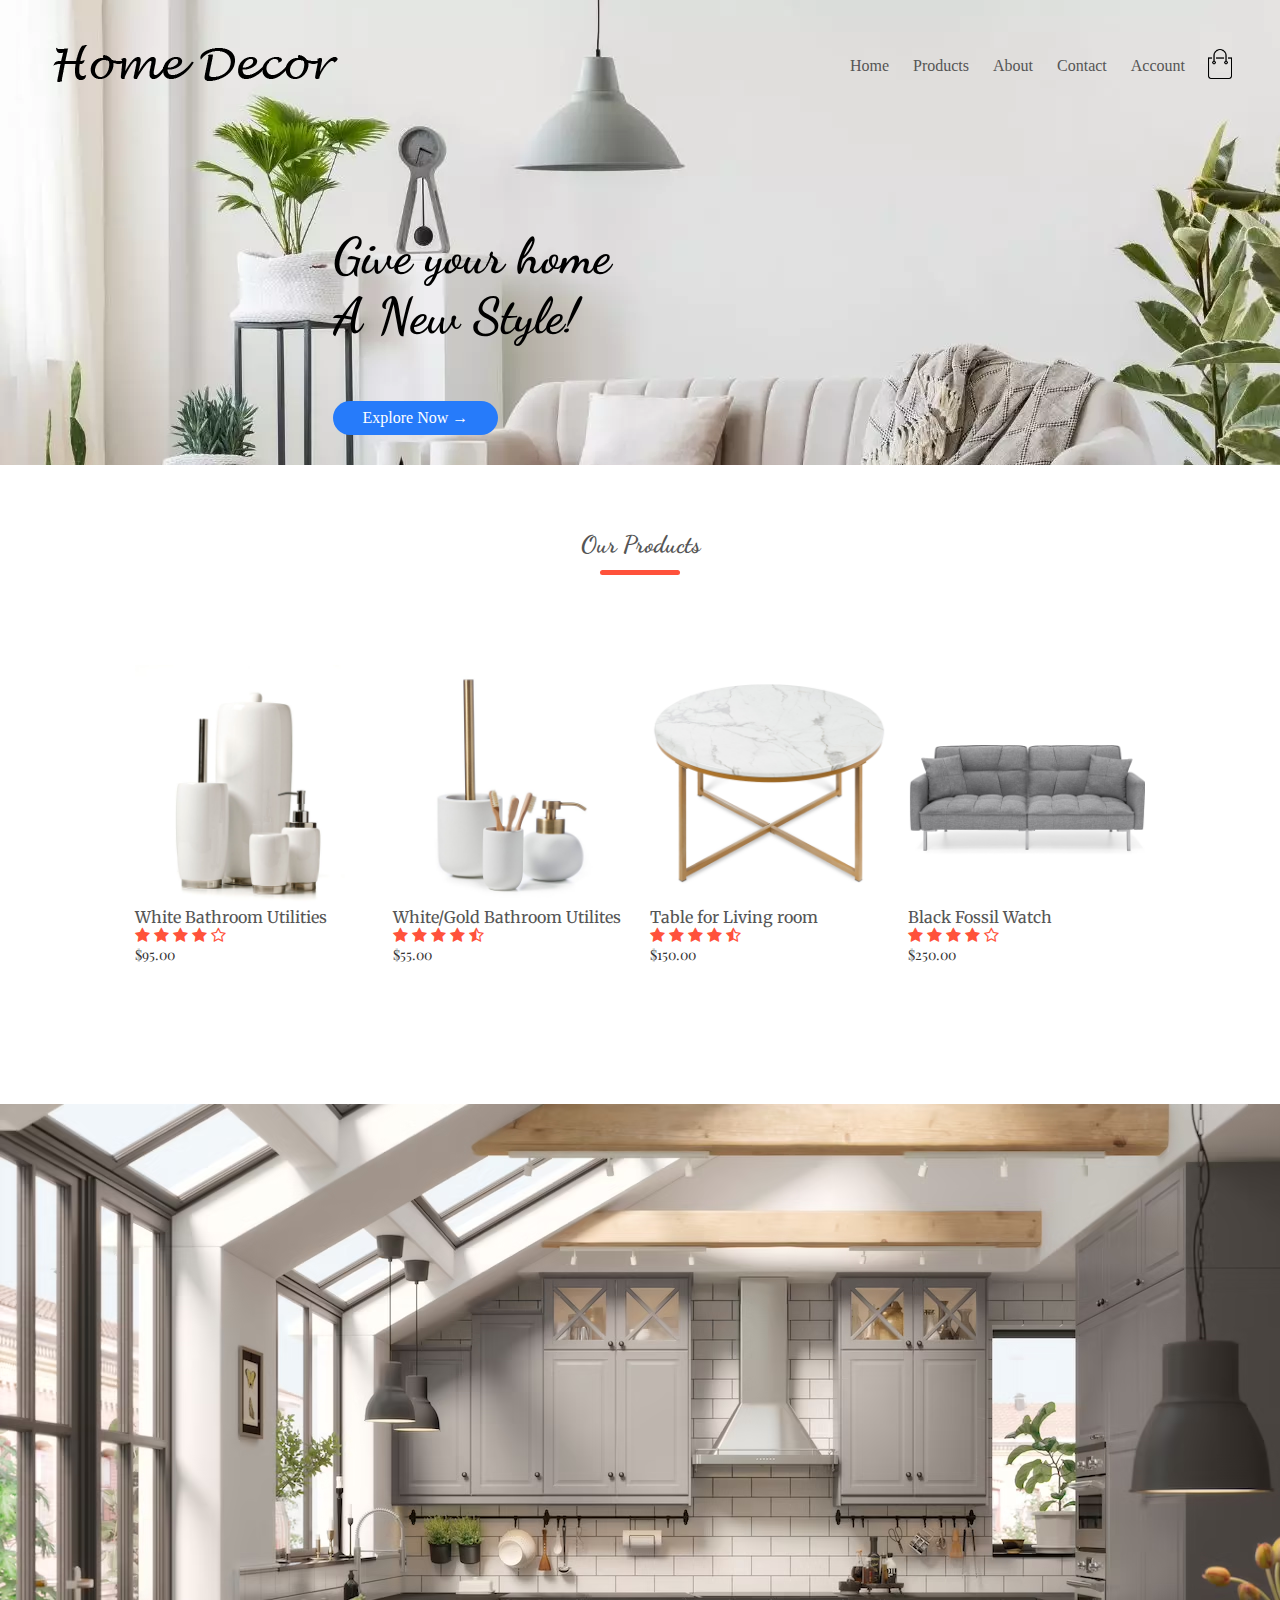
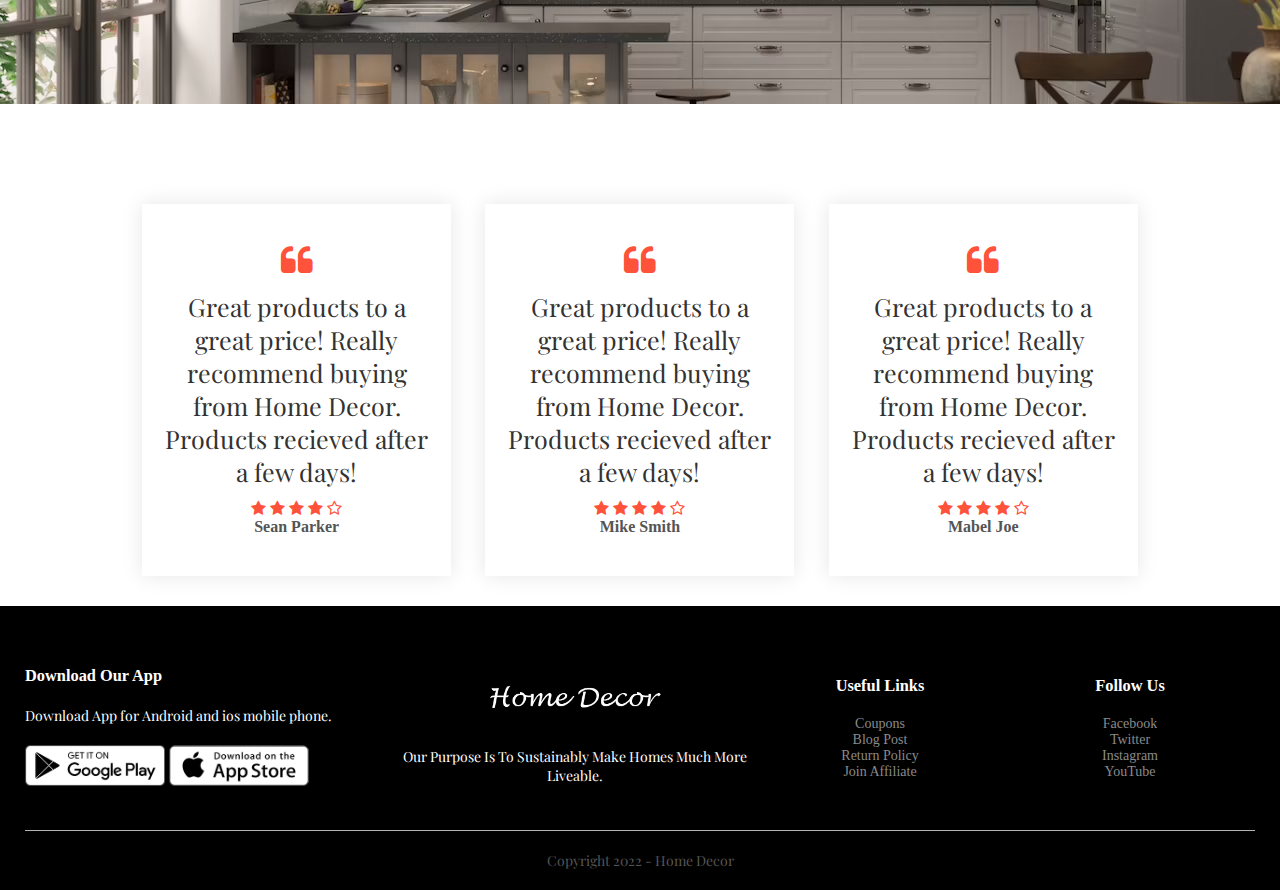
<file: index.html>
<!DOCTYPE html>
<html lang="en">
  <head>
    <meta charset="UTF-8" />
    <meta name="viewport" content="width=device-width, initial-scale=1.0" />
    <title>Home Decor</title>
    <link rel="stylesheet" href="style.css" />
    <link
      href="https://fonts.googleapis.com/css2?family=Poppins:wght@200;300;400;500;600;700;800&display=swap"
      rel="stylesheet"
    />
    <link
      rel="stylesheet"
      href="https://stackpath.bootstrapcdn.com/font-awesome/4.7.0/css/font-awesome.min.css"
    />
  </head>
  <body>
    <div class="header">
      <div class="container">
        <div class="navbar">
          <div class="logo">
            <a href="index.html"><img src="images/logo-home-decor.png" /></a>
          </div>
          <nav>
            <ul id="MenuItems">
              <li><a href="index.html">Home</a></li>
              <li><a href="products.html">Products</a></li>
              <li><a href="">About</a></li>
              <li><a href="">Contact</a></li>
              <li><a href="account.html">Account</a></li>
            </ul>
          </nav>
          <a href="cart.html"
            ><img src="images/cart.png" width="30px" height="30px"
          /></a>
          <img src="images/menu.png" onclick="menutoggle()" class="menu-icon" />
        </div>
        <div class="row">
          <div class="col-2">
            <h1>Give your home<br />A New Style!</h1>
            <a href="products.html" class="btn">Explore Now &#8594;</a>
          </div>
        </div>
      </div>
    </div>

    <!-------------- Our Featured Products -------------->

    <div class="small-container">
      <h2 class="title">Our Products</h2>
      <div class="row">
        <div class="col-4">
          <img src="images/bathroom-utilities.jpg" />
          <h4>White Bathroom Utilities</h4>
          <div class="rating">
            <i class="fa fa-star"></i>
            <i class="fa fa-star"></i>
            <i class="fa fa-star"></i>
            <i class="fa fa-star"></i>
            <i class="fa fa-star-o"></i>
          </div>
          <p>$95.00</p>
        </div>
        <div class="col-4">
          <img src="images/bathroom-utilities2.jpg" />
          <h4>White/Gold Bathroom Utilites</h4>
          <div class="rating">
            <i class="fa fa-star"></i>
            <i class="fa fa-star"></i>
            <i class="fa fa-star"></i>
            <i class="fa fa-star"></i>
            <i class="fa fa-star-half-o"></i>
          </div>
          <p>$55.00</p>
        </div>
        <div class="col-4">
          <img src="images/table.jpeg" />
          <h4>Table for Living room</h4>
          <div class="rating">
            <i class="fa fa-star"></i>
            <i class="fa fa-star"></i>
            <i class="fa fa-star"></i>
            <i class="fa fa-star"></i>
            <i class="fa fa-star-half-o"></i>
          </div>
          <p>$150.00</p>
        </div>
        <div class="col-4">
          <img src="images/sofa.jpeg" />
          <h4>Black Fossil Watch</h4>
          <div class="rating">
            <i class="fa fa-star"></i>
            <i class="fa fa-star"></i>
            <i class="fa fa-star"></i>
            <i class="fa fa-star"></i>
            <i class="fa fa-star-o"></i>
          </div>
          <p>$250.00</p>
        </div>
      </div>
    </div>


    <div class="offer">
      <div class="small-container">
        <div class="row">
          <div class="col-2"></div>
          <div class="col-2"></div>
        </div>
      </div>
    </div>


    <div class="testimonial">
      <div class="small-container">
        <div class="row">
          <div class="col-3">
            <i class="fa fa-quote-left"></i>
            <p>
              Great products to a great price! Really recommend buying from Home Decor. Products recieved after a few days!
            </p>
            <div class="rating">
              <i class="fa fa-star"></i>
              <i class="fa fa-star"></i>
              <i class="fa fa-star"></i>
              <i class="fa fa-star"></i>
              <i class="fa fa-star-o"></i>
            </div>
            <h3>Sean Parker</h3>
          </div>
          <div class="col-3">
            <i class="fa fa-quote-left"></i>
            <p>
              Great products to a great price! Really recommend buying from Home Decor. Products recieved after a few days!
            </p>
            <div class="rating">
              <i class="fa fa-star"></i>
              <i class="fa fa-star"></i>
              <i class="fa fa-star"></i>
              <i class="fa fa-star"></i>
              <i class="fa fa-star-o"></i>
            </div>
            <h3>Mike Smith</h3>
          </div>
          <div class="col-3">
            <i class="fa fa-quote-left"></i>
            <p>
              Great products to a great price! Really recommend buying from Home Decor. Products recieved after a few days!
            </p>
            <div class="rating">
              <i class="fa fa-star"></i>
              <i class="fa fa-star"></i>
              <i class="fa fa-star"></i>
              <i class="fa fa-star"></i>
              <i class="fa fa-star-o"></i>
            </div>
            <h3>Mabel Joe</h3>
          </div>
        </div>
      </div>
    </div>

    <!----------Footer--------------->

    <div class="footer">
      <div class="container">
        <div class="row">
          <div class="footer-col1">
            <h3>Download Our App</h3>
            <p>Download App for Android and ios mobile phone.</p>
            <div class="app-logo">
              <img src="images/play-store.png" />
              <img src="images/app-store.png" />
            </div>
          </div>
          <div class="footer-col2">
            <img src="images/logo-home-decor-white.png" />
            <p>Our Purpose Is To Sustainably Make Homes Much More Liveable.</p>
          </div>
          <div class="footer-col3">
            <h3>Useful Links</h3>
            <ul>
              <li>Coupons</li>
              <li>Blog Post</li>
              <li>Return Policy</li>
              <li>Join Affiliate</li>
            </ul>
          </div>
          <div class="footer-col4">
            <h3>Follow Us</h3>
            <ul>
              <li>Facebook</li>
              <li>Twitter</li>
              <li></li>
              <li>Instagram</li>
              <li>YouTube</li>
            </ul>
          </div>
        </div>
        <hr />
        <p class="copyright">
          <a href="index.html">Copyright 2022 - Home Decor</a>
        </p>
      </div>
    </div>

    <!-------------js for toggle menu-------------->

    <script src="js/script.js"></script>
  </body>
</html>
</file>
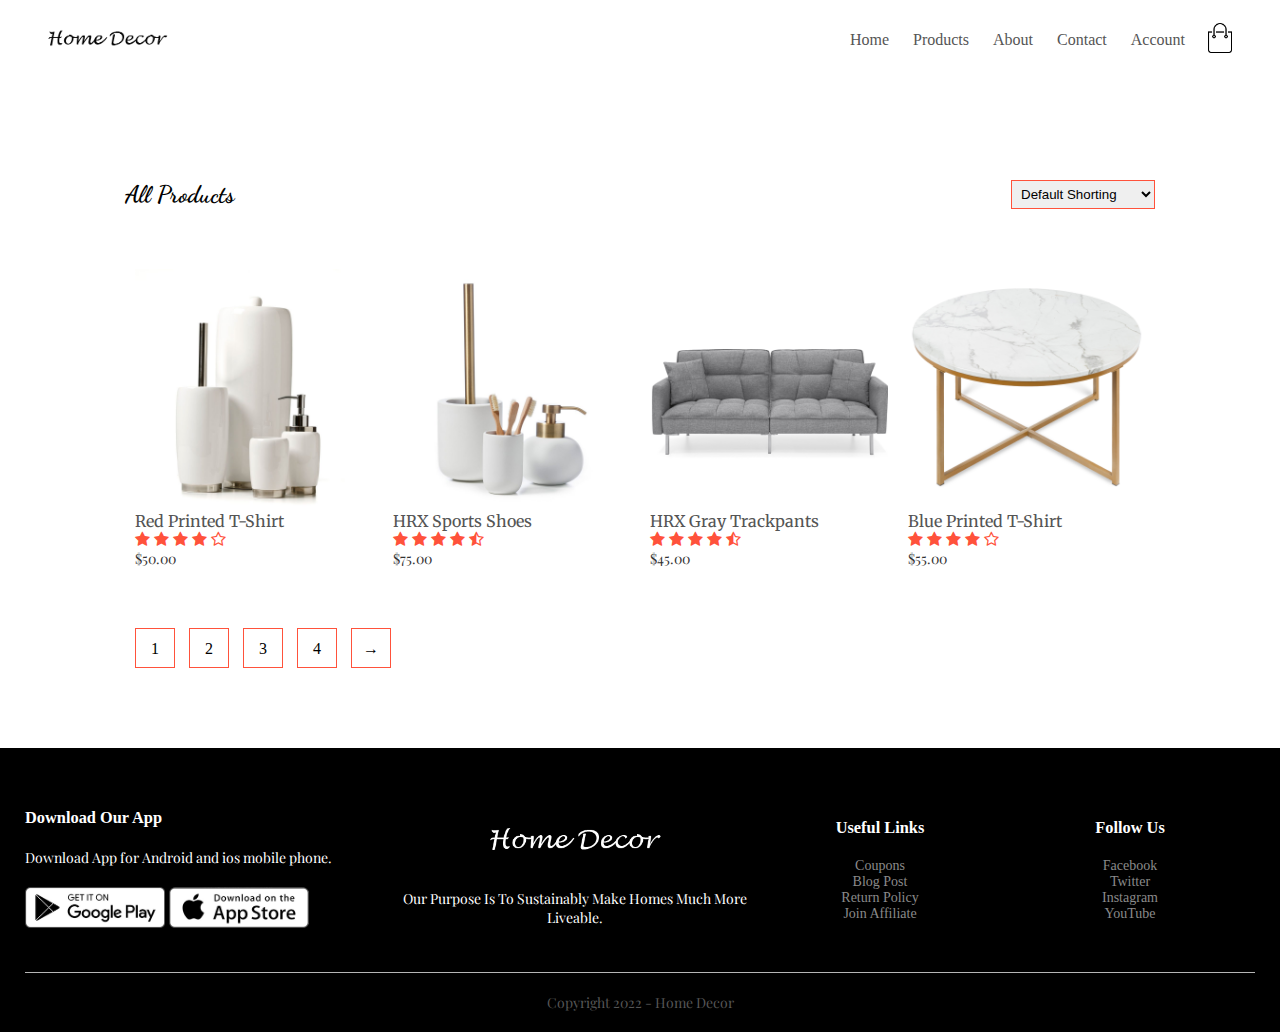
<file: products.html>
<!DOCTYPE html>
<html lang="en">
  <head>
    <meta charset="UTF-8" />
    <meta name="viewport" content="width=device-width, initial-scale=1.0" />
    <title>Home Decor</title>
    <link rel="stylesheet" href="style.css" />
    <link
      href="https://fonts.googleapis.com/css2?family=Poppins:wght@200;300;400;500;600;700;800&display=swap"
      rel="stylesheet"
    />
    <link
      rel="stylesheet"
      href="https://stackpath.bootstrapcdn.com/font-awesome/4.7.0/css/font-awesome.min.css"
    />
  </head>
  <body>
    <div class="container">
      <div class="navbar">
        <div class="logo">
          <a href="index.html"
            ><img src="images/logo-home-decor.png" width="125px"
          /></a>
        </div>
        <nav>
          <ul id="MenuItems">
            <li><a href="index.html">Home</a></li>
            <li><a href="products.html">Products</a></li>
            <li><a href="">About</a></li>
            <li><a href="">Contact</a></li>
            <li><a href="account.html">Account</a></li>
          </ul>
        </nav>
        <a href="cart.html"
          ><img src="images/cart.png" width="30px" height="30px"
        /></a>
        <img src="images/menu.png" onclick="menutoggle()" class="menu-icon" />
      </div>
    </div>
    <!----------------- title -------------->
    <div class="small-container">
      <div class="row row-2">
        <h2>All Products</h2>
        <select>
          <option>Default Shorting</option>
          <option>Short by price</option>
          <option>Short by popularity</option>
          <option>Short by rating</option>
          <option>Short by sale</option>
        </select>
      </div>

      <div class="row">
        <div class="col-4">
          <a href="product-details.html"
            ><img src="images/bathroom-utilities.jpg"
          /></a>
          <h4><a href="product-details.html">Red Printed T-Shirt</a></h4>
          <div class="rating">
            <i class="fa fa-star"></i>
            <i class="fa fa-star"></i>
            <i class="fa fa-star"></i>
            <i class="fa fa-star"></i>
            <i class="fa fa-star-o"></i>
          </div>
          <p>$50.00</p>
        </div>
        <div class="col-4">
          <img src="images/bathroom-utilities2.jpg" />
          <h4>HRX Sports Shoes</h4>
          <div class="rating">
            <i class="fa fa-star"></i>
            <i class="fa fa-star"></i>
            <i class="fa fa-star"></i>
            <i class="fa fa-star"></i>
            <i class="fa fa-star-half-o"></i>
          </div>
          <p>$75.00</p>
        </div>
        <div class="col-4">
          <img src="images/sofa.jpeg" />
          <h4>HRX Gray Trackpants</h4>
          <div class="rating">
            <i class="fa fa-star"></i>
            <i class="fa fa-star"></i>
            <i class="fa fa-star"></i>
            <i class="fa fa-star"></i>
            <i class="fa fa-star-half-o"></i>
          </div>
          <p>$45.00</p>
        </div>
        <div class="col-4">
          <img src="images/table.jpeg" />
          <h4>Blue Printed T-Shirt</h4>
          <div class="rating">
            <i class="fa fa-star"></i>
            <i class="fa fa-star"></i>
            <i class="fa fa-star"></i>
            <i class="fa fa-star"></i>
            <i class="fa fa-star-o"></i>
          </div>
          <p>$55.00</p>
        </div>
      </div>

      <div class="page-btn">
        <span>1</span>
        <span>2</span>
        <span>3</span>
        <span>4</span>
        <span>&#8594;</span>
      </div>
    </div>

    <!----------Footer--------------->

    <div class="footer">
      <div class="container">
        <div class="row">
          <div class="footer-col1">
            <h3>Download Our App</h3>
            <p>Download App for Android and ios mobile phone.</p>
            <div class="app-logo">
              <img src="images/play-store.png" />
              <img src="images/app-store.png" />
            </div>
          </div>
          <div class="footer-col2">
            <img src="images/logo-home-decor-white.png" />
            <p>Our Purpose Is To Sustainably Make Homes Much More Liveable.</p>
          </div>
          <div class="footer-col3">
            <h3>Useful Links</h3>
            <ul>
              <li>Coupons</li>
              <li>Blog Post</li>
              <li>Return Policy</li>
              <li>Join Affiliate</li>
            </ul>
          </div>
          <div class="footer-col4">
            <h3>Follow Us</h3>
            <ul>
              <li>Facebook</li>
              <li>Twitter</li>
              <li></li>
              <li>Instagram</li>
              <li>YouTube</li>
            </ul>
          </div>
        </div>
        <hr />
        <p class="copyright">
          <a
            href="https://www.youtube.com/c/EasyTutorialsVideo?sub_confirmation=1"
            >Copyright 2022 - Home Decor</a
          >
        </p>
      </div>
    </div>

    <!-------------js for toggle menu-------------->

    <script src="js/script.js"></script>
  </body>
</html>
</file>
<file: style.css>
@import url("https://fonts.googleapis.com/css2?family=Dancing+Script:wght@400;500&family=Josefin+Sans:ital,wght@0,400;1,300&family=Merriweather:ital@0;1&family=Playfair+Display:ital,wght@1,500&display=swap");

* {
  margin: 0;
  padding: 0;
  box-sizing: border-box;
}
h1,
h2 {
  font-family: "Dancing Script", cursive;
}

h4 {
  font-family: "Merriweather", serif;
}

a {
  text-decoration: none;
  color: #555;
}
p {
  color: rgb(51, 50, 50) !important;
  font-family: "Playfair Display", serif;
}
.header {
  background-image: url("images/living-room.jpg");
}

.container {
  max-width: 1300px;
  margin: auto;
  padding-left: 25px;
  padding-right: 25px;
}
.navbar {
  display: flex;
  align-items: center;
  padding: 20px;
}
nav {
  flex: 1;
  text-align: right;
}
nav ul {
  display: inline-block;
  list-style-type: none;
}
nav ul li {
  display: inline-block;
  margin-right: 20px;
}

.menu-icon {
  display: none;
  width: 28px;
  margin-left: 20px;
}
.row {
  display: flex;
  align-items: center;
  flex-wrap: wrap;
  justify-content: space-around;
  /*---------*/
}
.header .row {
  margin-top: 70px;
}
.col-2 {
  flex-basis: 50%;
  min-width: 300px;
}

.col-2 img {
  max-width: 100%;
  padding: 50px 0;
}
.col-2 h1 {
  font-size: 50px;
  line-height: 60px;
  margin: 25px 0;
}
.btn {
  display: inline-block;
  background: #267bfa;
  color: #fff;
  padding: 8px 30px;
  margin: 30px 0;
  border-radius: 30px;
  transition: background 0.5s;
}
.btn:hover {
  background: #563434;
}

/*-----------------------------*/
.categories {
  margin: 70px 0;
}

.small-container {
  max-width: 1080px;
  margin: auto;
  padding-left: 25px;
  padding-right: 25px;
}

.col-3 {
  flex-basis: 30%;
  min-width: 250px;
  margin-bottom: 30px;
}
.col-3 img {
  width: 100%;
}

.col-3 p {
  font-size: 25px !important;
}
/*-------featured product--------------*/

.title {
  text-align: center;
  margin: 0px auto 80px;
  position: relative;
  line-height: 60px;
  color: #555;
  margin-top: 50px;
}
.title::after {
  content: "";
  background: #ff523b;
  width: 80px;
  height: 5px;
  border-radius: 5px;
  position: absolute;
  bottom: 0;
  left: 50%;
  transform: translateX(-50%);
}

.col-4 {
  flex-basis: 25%;
  padding: 10px;
  min-width: 200px;
  margin-bottom: 50px;
  transition: transform 0.5s;
}
.col-4 img {
  width: 100%;
}
h4 {
  color: #555;
  font-weight: normal;
}
.col-4 p {
  font-size: 14px;
}
.rating .fa {
  color: #ff523b;
}

.col-4:hover {
  transform: translateY(-5px);
}

/*-----------offer-------------*/
.offer {
  background-image: url("images/livingroom.jpg");
  margin-top: 80px;
  padding: 30px 0;
  height: 600px;
}

small {
  color: #555;
}

/*--------------------testimonial---------------*/

.testimonial {
  padding-top: 100px;
}

.testimonial .col-3 {
  text-align: center;
  padding: 40px 20px 40px;
  box-shadow: 0 0 20px 0px rgba(0, 0, 0, 0.1);
  cursor: pointer;
  transition: transform 0.5s;
}
.testimonial .col-3 img {
  width: 50px;
  margin-top: 20px;
  border-radius: 50%;
}
.fa.fa-quote-left {
  font-size: 34px;
  color: #ff523b;
}
.col-3 p {
  font-size: 12px;
  margin: 12px 0px;
  color: #777;
}

.testimonial .col-3 h3 {
  font-weight: 600;
  color: #555;
  font-size: 16px;
}

.testimonial .col-3:hover {
  transform: translateY(-10px);
}

/*--------------- brands ------------*/

.brands {
  margin: 100px auto;
}
.col-5 {
  width: 160px;
}
.col-5 img {
  width: 100%;
  cursor: pointer;
  filter: grayscale(100%);
}
.col-5 img:hover {
  filter: grayscale(0);
}
/*---------footer-------*/

.footer {
  background: #000;
  color: #8a8a8a;
  font-size: 14px;
  padding: 60px 0 20px;
}
.footer p {
  color: #8a8a8a;
}
.footer h3 {
  color: #fff;
  margin-bottom: 20px;
}
.footer-col1,
.footer-col2,
.footer-col3,
.footer-col4 {
  min-width: 250px;
  margin-bottom: 20px;
}
.footer-col1 {
  flex-basis: 30%;
}
.footer-col2 {
  flex: 1;
  text-align: center;
}
.footer-col2 img {
  width: 180px;
  margin-bottom: 20px;
}
.footer-col3,
.footer-col4 {
  flex-basis: 12%;
  text-align: center;
}

.footer-col2 p {
  color: #ffffff !important;
}

.footer-col1 p {
  color: #ffffff !important;
}

.app-logo {
  margin-top: 20px;
}

.app-logo img {
  width: 140px;
}

.footer li {
  display: block;
}
.footer hr {
  border: none;
  background: #b5b5b5;
  height: 1px;
  margin: 20px 0;
}
.copyright {
  text-align: center;
}

/*-------media-query-for-max-width-800---------*/

@media only screen and (max-width: 800px) {
  nav ul {
    position: absolute;
    top: 70px;
    left: 0;
    background: #333;
    width: 100%;
    overflow: hidden;
    transition: 1s;
    max-height: 0;
    transition: max-height 0.5s;
  }

  nav ul li {
    display: block;
    margin-right: 50px;
    margin-top: 10px;
    margin-bottom: 10px;
  }
  nav ul li a {
    color: #fff;
  }

  .menu-icon {
    display: block;
    cursor: pointer;
  }
}
/*---------- 600 media query -------*/
@media only screen and (max-width: 600px) {
  .row {
    text-align: center;
  }

  .col-1,
  .col-2,
  .col-3,
  .col-4 {
    flex-basis: 100%;
  }
}

/*----------All Product page------------*/

.row-2 {
  justify-content: space-between;
  margin: 100px auto 50px;
}

select {
  border: 1px solid #ff523b;
  padding: 5px;
}
select:focus {
  outline: none;
}

.page-btn {
  margin: 0 auto 80px;
}

.page-btn span {
  display: inline-block;
  border: 1px solid #ff523b;
  margin-left: 10px;
  width: 40px;
  height: 40px;
  text-align: center;
  line-height: 40px;
  cursor: pointer;
}
.page-btn span:hover {
  background: #ff523b;
  color: #fff;
}

/*---------product details-----------*/
.single-product {
  margin-top: 80px;
}
.single-product .col-2 img {
  padding: 0;
}
.single-product .col-2 {
  padding: 20px;
}

.single-product h4 {
  margin: 20px 0;
  font-size: 22px;
  font-weight: bold;
}

.single-product select {
  display: block;
  padding: 10px;
  margin-top: 20px;
}

.single-product input {
  width: 50px;
  height: 40px;
  padding-left: 10px;
  font-size: 20px;
  margin-right: 10px;
  border: 1px solid #ff523b;
}
input:focus {
  outline: none;
}

.single-product .fa {
  color: #ff523b;
  margin-left: 10px;
}
.small-img-row {
  display: flex;
  justify-content: space-between;
}
.small-img-col {
  flex-basis: 24%;
  cursor: pointer;
}

/*-------600 media query---------*/

@media only screen and (max-width: 600px) {
  .single-product .row {
    text-align: left;
  }
  .single-product .col-2 {
    padding: 20px 0;
  }

  .single-product h1 {
    font-size: 26px;
    line-height: 22px;
  }
}

/*---------------- cart page -----------*/

.cart-page {
  margin: 80px auto;
}

table {
  width: 100%;
  border-collapse: collapse;
}

.cart-info {
  display: flex;
  flex-wrap: wrap;
}
th {
  text-align: left;
  padding: 5px;
  color: #fff;
  background: #ff523b;
  font-weight: normal;
}

td {
  padding: 10px 5px;
}
td input {
  width: 40px;
  height: 30px;
  padding: 5px;
}

td a {
  color: #ff523b;
  font-size: 12px;
}

td img {
  width: 80px;
  height: 80px;
  margin-right: 10px;
}

.total-price {
  display: flex;
  justify-content: flex-end;
}
.total-price table {
  border-top: 3px solid #ff523b;
  width: 100%;
  max-width: 350px;
}
td:last-child {
  text-align: right;
}
th:last-child {
  text-align: right;
}

@media only screen and (max-width: 600px) {
  .cart-info p {
    display: none;
  }
}

/*-------account page--------*/

.accout-page {
  padding: 50px 0;
  background: radial-gradient(#fff, #ffd6d6);
}

.form-container {
  background: #fff;
  width: 300px;
  height: 400px;
  position: relative;
  text-align: center;
  padding: 20px 0;
  margin: auto;
  box-shadow: 0 0 20px 0px rgba(0, 0, 0, 0.1);
  overflow: hidden;
}

.form-container span {
  font-weight: bold;
  padding: 0 10px;
  color: #555;
  cursor: pointer;
  width: 100px;
  display: inline-block;
}

.form-btn {
  display: inline-block;
}

#indicator {
  width: 100px;
  border: none;
  background: #ff523b;
  height: 3px;
  margin-top: 8px;
  transform: translateX(100px);
  transition: transform 1s;
}

.form-container form {
  max-width: 300px;
  padding: 0 20px;
  position: absolute;
  top: 130px;
  transition: transform 1s;
}

form input {
  width: 100%;
  height: 30px;
  margin: 10px 0;
  padding: 0 10px;
  border: 1px solid #ccc;
}
form input:focus {
  outline: none;
}
form .btn {
  width: 100%;
  border: none;
  cursor: pointer;
  margin: 10px 0;
}
form .btn:focus {
  outline: none;
}
form a {
  font-size: 12px;
}
#LoginForm {
  left: -300px;
}
#RegForm {
  left: 0;
}
</file>
